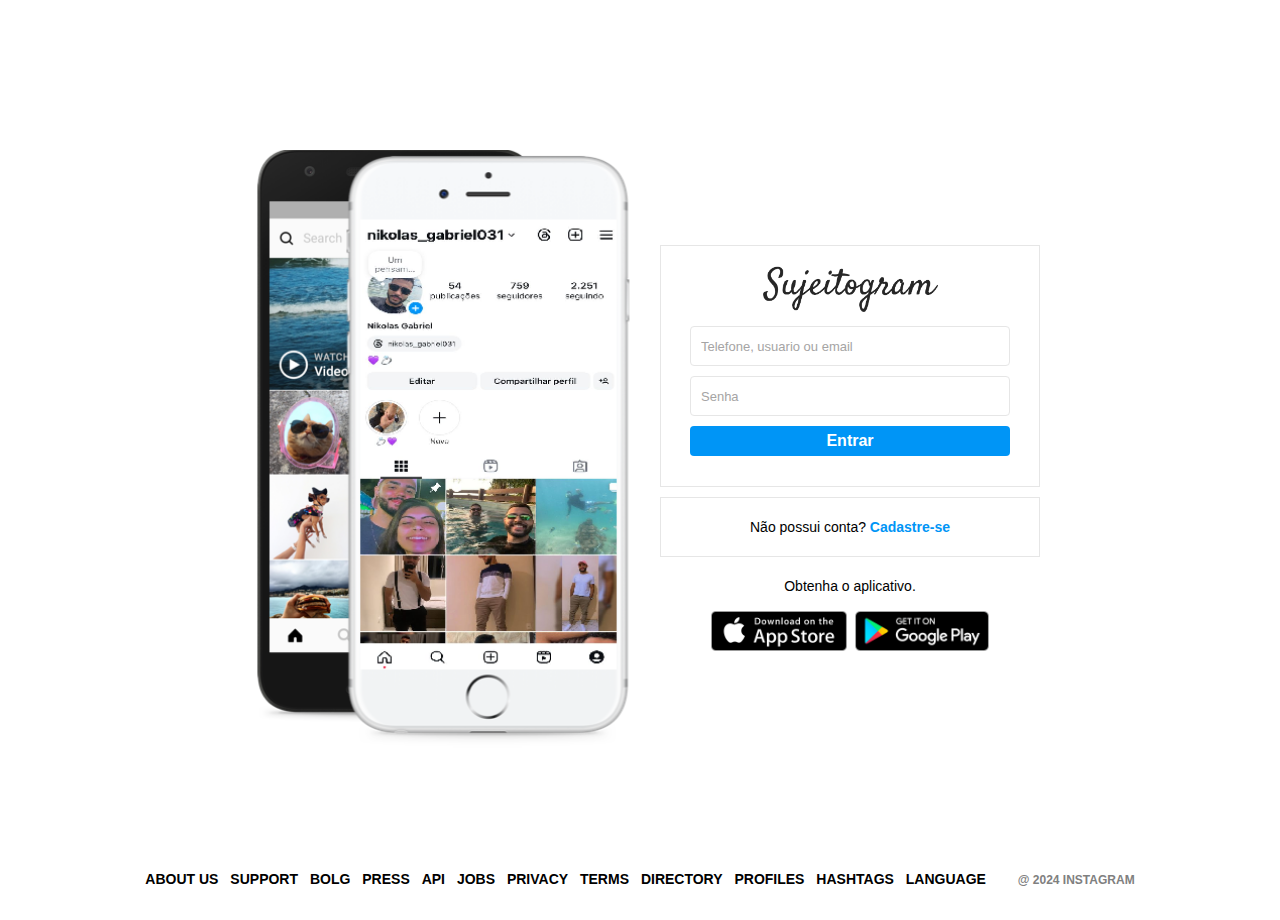
<file: index.html>
<!DOCTYPE html>
<html lang="bt-br">
<head>
    <meta charset="UTF-8">
    <meta name="viewport" content="width=device-width, initial-scale=1.0">
    <meta http-eqiv="X-UA-Compatible" content="IE-edge">
    <link rel="stylesheet" href="style.css" />
    <title>Sujeitogram - Rede social</title>
</head>

<body>

<div id="wrapper">

    <div id="container">

        <div class="column left">
            <div class="main"></div>
        </div>

        <div class="column right">
            <div class="login-panel">
                <div class="logo">  
                    <img class="logo-png" src="assets/logo.png" alt="logo NickGram">
                </div>

                <form>
                    <input placeholder="Telefone, usuario ou email" type="text" name="username"/>
                    <input placeholder="Senha" type="password" name="password"/>

                    <input type="submit" value="Entrar" />

                </form>
            </div>

            <div class="infobox">
                <p>Não possui conta? <a href="signup.html">Cadastre-se</a></p>
            </div>

            <div class="get-app-pannel">
                Obtenha o aplicativo.
                <div class="app-buttons">
                    <a href="#">
                        <img src="assets/appstore.png" alt="Baixe na AppStore">
                    </a>
                    <a href="#">
                        <img src="assets/googleplay.png" alt="Baixe na Google Play">
                    </a>
                </div>
            </div>
        </div>
    </div>
    <footer>
        <div class="footer-inner">
            <a href="#">About us</a>
            <a href="#">Support</a>
            <a href="#">Bolg</a>
            <a href="#">Press</a>
            <a href="#">API</a>
            <a href="#">Jobs</a>
            <a href="#">Privacy</a>
            <a href="#">Terms</a>
            <a href="#">Directory</a>
            <a href="#">Profiles</a>
            <a href="#">Hashtags</a>
            <a href="#">Language</a>
            <div class="text-small">@ 2024 Instagram</div>
        </div>
    </footer>
</div>

</body>
</html>
</file>
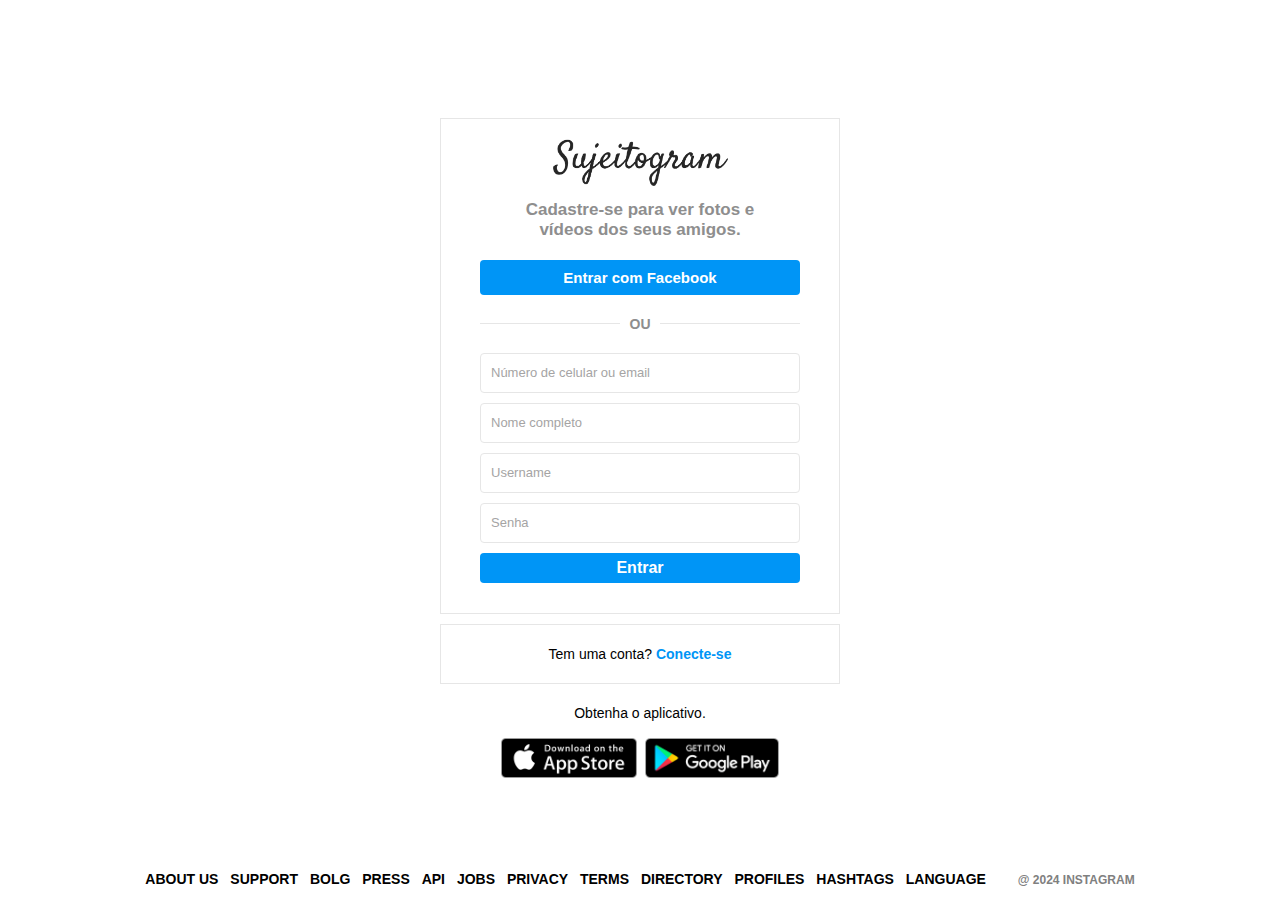
<file: signup.html>
<!DOCTYPE html>
<html lang="bt-br">
<head>
    <meta charset="UTF-8">
    <meta name="viewport" content="width=device-width, initial-scale=1.0">
    <meta http-eqiv="X-UA-Compatible" content="IE-edge">
    <link rel="stylesheet" href="style.css" />
    <title>Faça seu Cadastro - SujeitoGram</title>
</head>

<body>

<div id="wrapper">

    <div id="container-signUp">

        <div class="column">
            <div class="login-panel">
                <div class="logo">  
                    <img class="logo-png" src="assets/logo.png" alt="logo NickGram">
                </div>

                <div class="message">
                    <spam>Cadastre-se para ver fotos e vídeos dos seus amigos.</spam>
                </div>
                <button class="cta-button">
                    Entrar com Facebook
                </button>
                
                <div class="divisor-container">
                    <div class="line"></div>
                    <div class="divisor-tag">OU</div>
                    <div class="line"></div>
                </div>

                <form>
                    <input placeholder="Número de celular ou email" type="text" name="email"/>
                    <input placeholder="Nome completo" type="text" name="name"/>
                    <input placeholder="Username" type="text" name="username"/>
                    <input placeholder="Senha" type="password" name="password"/>

                    <input type="submit" value="Entrar" />

                </form>
            </div>

            <div class="infobox">
                <p>Tem uma conta? <a href="index.html">Conecte-se</a></p>
            </div>

            <div class="get-app-pannel">
                Obtenha o aplicativo.
                <div class="app-buttons">
                    <a href="#">
                        <img src="assets/appstore.png" alt="Baixe na AppStore">
                    </a>
                    <a href="#">
                        <img src="assets/googleplay.png" alt="Baixe na Google Play">
                    </a>
                </div>
            </div>
        </div>
    </div>
    <footer>
        <div class="footer-inner">
            <a href="#">About us</a>
            <a href="#">Support</a>
            <a href="#">Bolg</a>
            <a href="#">Press</a>
            <a href="#">API</a>
            <a href="#">Jobs</a>
            <a href="#">Privacy</a>
            <a href="#">Terms</a>
            <a href="#">Directory</a>
            <a href="#">Profiles</a>
            <a href="#">Hashtags</a>
            <a href="#">Language</a>
            <div class="text-small">@ 2024 Instagram</div>
        </div>
    </footer>
</div>

</body>
</html>
</file>
<file: style.css>
*{
    box-sizing: border-box;
    margin: 0;
    padding: 0;
}

a{
    color: var(--buttom-primary);
    text-decoration: none;
}

body{
    --background: #FAFAFA;
    --white: #FFFFFF;
    --black: #000000;
    --buttom-primary: #0095f6;
    --border-primary: #e6e6e6;

    background: var(var(--background));
    height: 100%;
    width: 100%;
    font-family: Arial, Helvetica, sans-serif;
    font-size: 14px;
    line-height: 18px;
}

#wrapper{
    height: 100vh;
}

#container{
    margin: 0 auto;
    min-height: 100%;
    width: 800px;
    display: flex;
    align-items: center;
}

.column{
    flex-grow: 1;
    width: 50%;
}

.left{
    background-image: url("./assets/main-foto.png");
    background-size: 450px;
    background-repeat: no-repeat;
    background-position: center;
    height: 600px;
}

.right{
    padding-left: 20px;
}
.login-panel{
    background: var(--white);
    border: 1px solid var(--border-primary);
    text-align: center;
    padding: 20px 0;
}

.logo-png{
    width: 175px;
}

form{
    display: flex;
    flex-direction: column;
    align-items: center;
    justify-content: center;
}

input[type="password"], input[type="text"]{
    background-color: var(--white);
    border: 1px solid var(--border-primary);
    height: 40px;
    border-radius: 4px;
    margin-top: 10px;
    padding: 10px;
    font-size: 13px;
    width: 320px;
    color: #000000;
}

input[type="password"]::placeholder, input[type="text"]::placeholder{
    color: rgb(165,164,164);
}

input[type="password"]:focus,input[type="text"]:focus{
    outline: 0;
    border: 1px solid var(--border-primary);
}

input[type="submit"]{
    width: 320px;
    margin-top: 10px;
    height: 30px;
    border: 0;
    background-color: var(--buttom-primary);
    border-radius: 4px;
    color: var(--white);
    font-size: 16px;
    font-weight: bold;
    margin-bottom: 10px;
    cursor:pointer;
}

.infobox{
    background-color: var(--white);
    height: 60px;
    border: 1px solid var(--border-primary);
    margin: 10px auto 0;

    display: flex;
    justify-content: center;
    align-items: center;
}

.infobox p {
    user-select: none;
}

.infobox p a{
    font-weight: bold;
    user-select: none;
}

.get-app-pannel{
    margin-top: 20px;
    text-align: center;
}

.app-buttons{
    margin-top: 16px;
}

.app-buttons img{
    height: 40px;
    padding: 0 2px;
}

footer{
    text-align: center;
    height: 50px;
    margin-top: -30px;
}

footer a{
    color: var(--black);
    text-transform: uppercase;
    font-weight: bold;
    margin-right: 8px;
}

.text-small{
    font-size: 12px;
    font-weight: bold;
    color: gray;
    text-transform: uppercase;
    padding-left: 20px;
    display: inline-block;
}

/* PÁGINA SIGN UP */

#container-signUp{
    margin: 0 auto;
    min-height: 100%;
    max-width: 400px;
    display: flex;
    align-items: center;
}

.message{
    margin: 10px 70px;
}

.message spam{
    text-align: center;
    font-size: 17px;
    font-weight: bold;
    line-height: 20px;
    color: #8e8e8e;
}

.cta-button{
    width: 320px;
    margin: 10px 0;
    height: 35px;
    background-color: var(--buttom-primary);
    color: var(--white);
    border: 0;
    border-radius: 4px;
    font-size: 15px;
    cursor: pointer;
    font-weight: bold;
}

.divisor-container{
    display: flex;
    justify-content: center;
    align-items: center;
    margin: 10px 0;
}


.line{
    height: 1px;
    background-color: var(--border-primary);
    width: 35%;
}

.divisor-tag{
    font-weight: bold;
    margin: 0 2.5%;
    color:#8e8e8e;
    user-select: none;
}

@media(max-width: 800px){
    .left{
        display: none;
    }
    #container{
        width: 70%;
    }
    .right{
        padding-left: 0;
    }
}

@media(max-width: 560px){
    #container{
        width: 90%;
    }
    #container-signUp{
        width: 90%;
    }
    input[type="password"], input[type="text"], input[type="submit"]{
        width: 85%;
    }
    .cta-button{
        width: 85%;
    }
    .message{
        margin: 10px 25px;
    }
}
</file>
